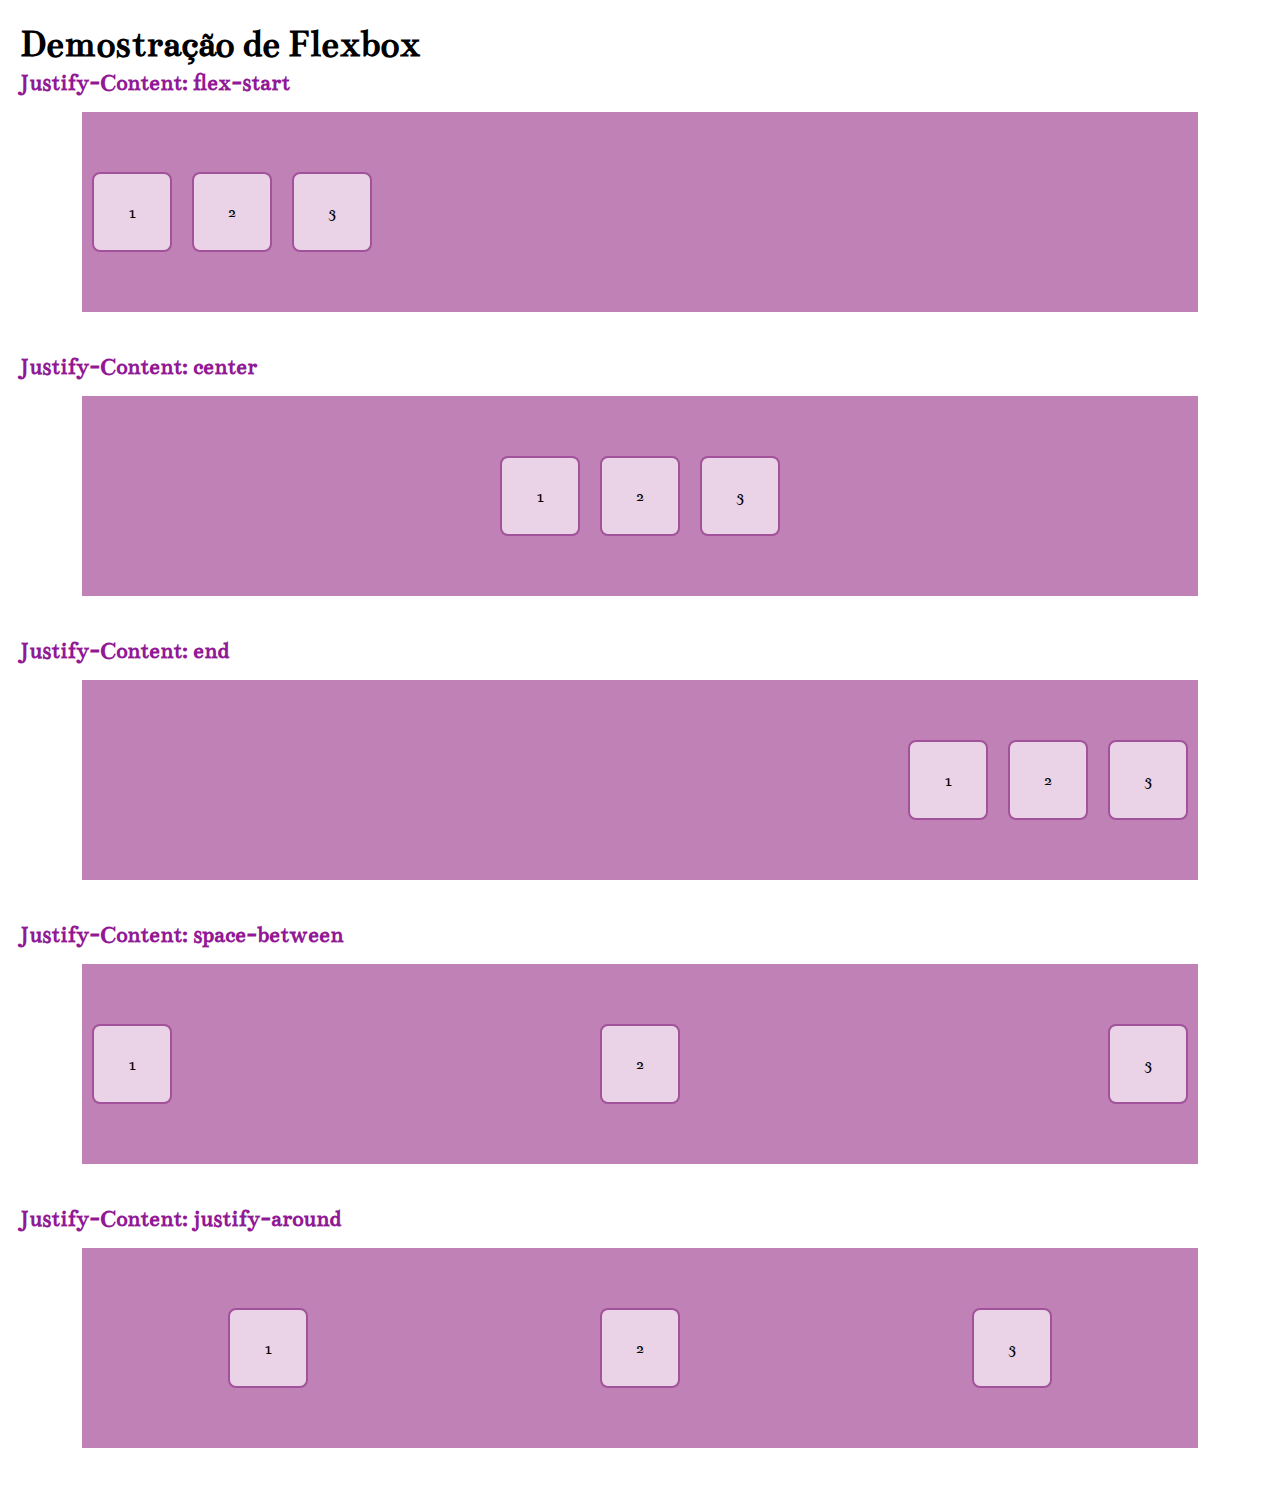
<file: index.html>
<!DOCTYPE html>
<html lang="pt-BR">
<head>
    <meta charset="UTF-8">
    <meta name="viewport" content="width=device-width, initial-scale=1.0">
    <title>Aulas LIMA</title>
    <link rel="stylesheet" href="assets/styles/index.css">
</head>
<body>
    <h1>Demostração de Flexbox</h1>

    <section>
        <h2>Justify-Content: flex-start</h2>

        <div class="flex-container">
            <div class="flex-item">1</div>
            <div class="flex-item">2</div>
            <div class="flex-item">3</div>
        </div>
    </section>

    <section>
        <h2>Justify-Content: center</h2>
    
        <div class="flex-container justify-center">
            <div class="flex-item">1</div>
            <div class="flex-item">2</div>
            <div class="flex-item">3</div>
        </div>
    </section>
    </body>
    </html>
    <section>
        <h2>Justify-Content: end</h2>
    
        <div class="flex-container justify-end">
            <div class="flex-item">1</div>
            <div class="flex-item">2</div>
            <div class="flex-item">3</div>
        </div>
    </section>
  
   
    <section>
        <h2>Justify-Content: space-between</h2>
    
        <div class="flex-container justify-between">
            <div class="flex-item">1</div>
            <div class="flex-item">2</div>
            <div class="flex-item">3</div>
        </div>
    </section>
    
    <section>
        <h2>Justify-Content: justify-around</h2>
    
        <div class="flex-container justify-around">
            <div class="flex-item">1</div>
            <div class="flex-item">2</div>
            <div class="flex-item">3</div>
        </div>
    </section>
    </body>
    </html>
</file>
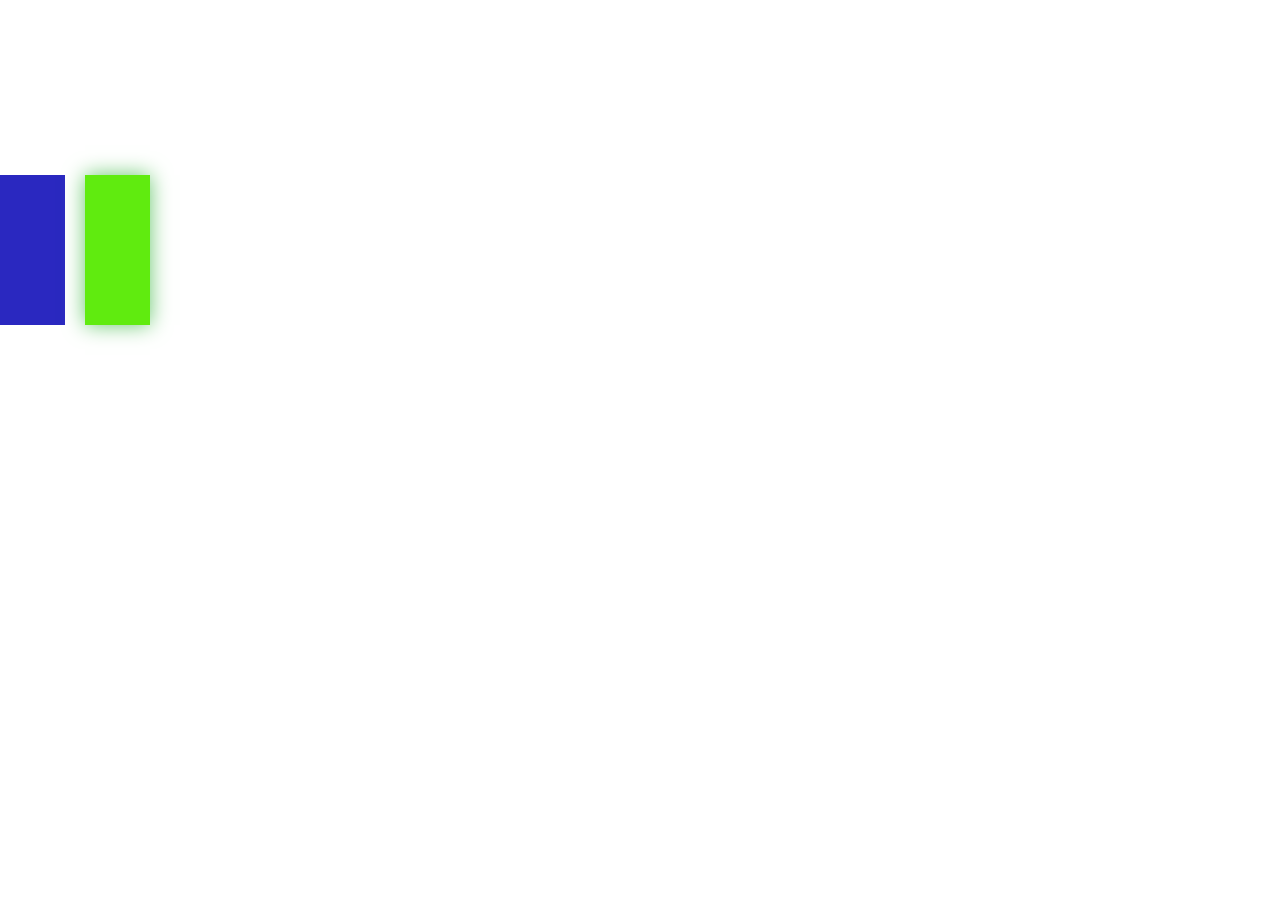
<file: pages/atividades.html>
<!DOCTYPE html>
<html lang="pt-BR">
<head>
    <meta charset="UTF-8">
    <meta name="viewport" href="=../assets/styles/atividade.css">
    <title>Atividades HTML</title>
    <link rel="stylesheet" href="../assets/styles/atividade.css">
</head>
<body>
        <div class="quadrado">
        <div class="conteiner">
        <div class="quadrado azul"></div>
        <div class="quadrado verde"></div>
    </div>

    <div class="semafaro">
    
    <div class="sinal vermelho"></div>
    <div class="sinal amarelo"></div>
    <div class="sinal verde"></div>
</div>
   
</body>
</html>
</file>
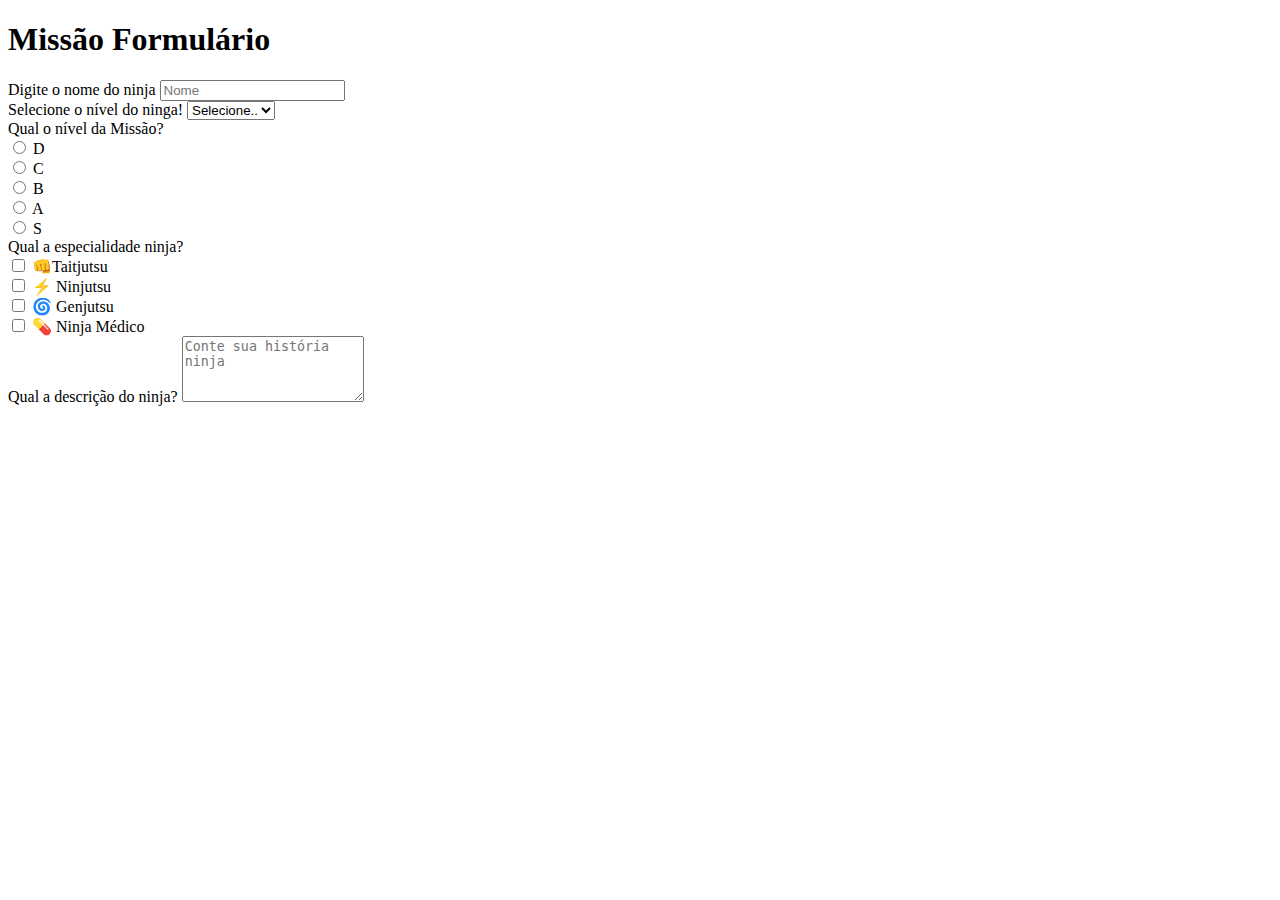
<file: pages/forms.html>
<!DOCTYPE html>
<html lang="pt-BR">
<head>
    <meta charset="UTF-8">
    <meta name="viewport" content="width=device-width, initial-scale=1.0">
    <title>Document</title>
    <link rel="styles" href="../assets/styles/forms.css"/>
</head>
<body>
    <h1>Missão Formulário</h1>

    <section>
       <form action="#">
        <div class="inpunts">
            <label for=" nome"> Digite o nome do ninja</label>
            <input type="text" placeholder="Nome" required />
        </div>

        <div class="rank">
            <label for="rank">Selecione o nível do ninga!</label>
            <select name="rank" id="rank">
                <option value="genin">Selecione..</option>
                <option value="chunin"> Chúnin</option>
                <option value="jõnin">Jonin</option>
                <option value="kage">Kage</option>

            </select>
      </div>
      <div class="tipo">
        <label for="tipo"> Qual o nível da Missão?</label>
        <div>
            <label for="d"></label>
            <input type="radio" name="tipo" value="d"/> D
        </div>
        <div>
            <label for="c"></label>
            <input type="radio" name="tipo" value="c"/> C
        </div>
        <div>
            <label for="b"></label>
            <input type="radio" name="tipo" value="b"/> B
        </div>
        <div>
            <label for="a"></label>
            <input type="radio" name="tipo" value="a"/> A
        </div>
        <div>
            <label for="s"></label>
            <input type="radio" name="tipo" value="s"/> S
        </div>
      </div>

      <div class="especialidade">
        <label for="especialidade">Qual a especialidade ninja?</label>
        <div>
            <label for="taijutsu">
                <input type="checkbox" name="especialidade" value ="taijutsu" />
                👊Taitjutsu
            </label>
        </div>
      </div>
        <div>
            <label for="taijutsu">
                <input type="checkbox" name="especialidade" value ="Ninjutsu" />
                ⚡ Ninjutsu
            </label>
        </div>
      </div>
        <div>
            <label for="taijutsu">
                <input type="checkbox" name="especialidade" value ="🌀 Genjutsu" />
                🌀 Genjutsu
            </label>
        </div>
        <div>
            <label for="taijutsu">
                <input type="checkbox" name="especialidade" value ="Ninja Médico" />
                💊 Ninja Médico
            </label>
    
        </div>
        <div class="descricao">
            <label for="descricao"> Qual a descrição do ninja?</label>

            <textarea name="descriçaõ"
             id="descrição"
             rows="4"
             placeholder="Conte sua história ninja"
             ></textarea>
        </div>
      </div>
       </form>
    </section>
</body>
</html>
</file>
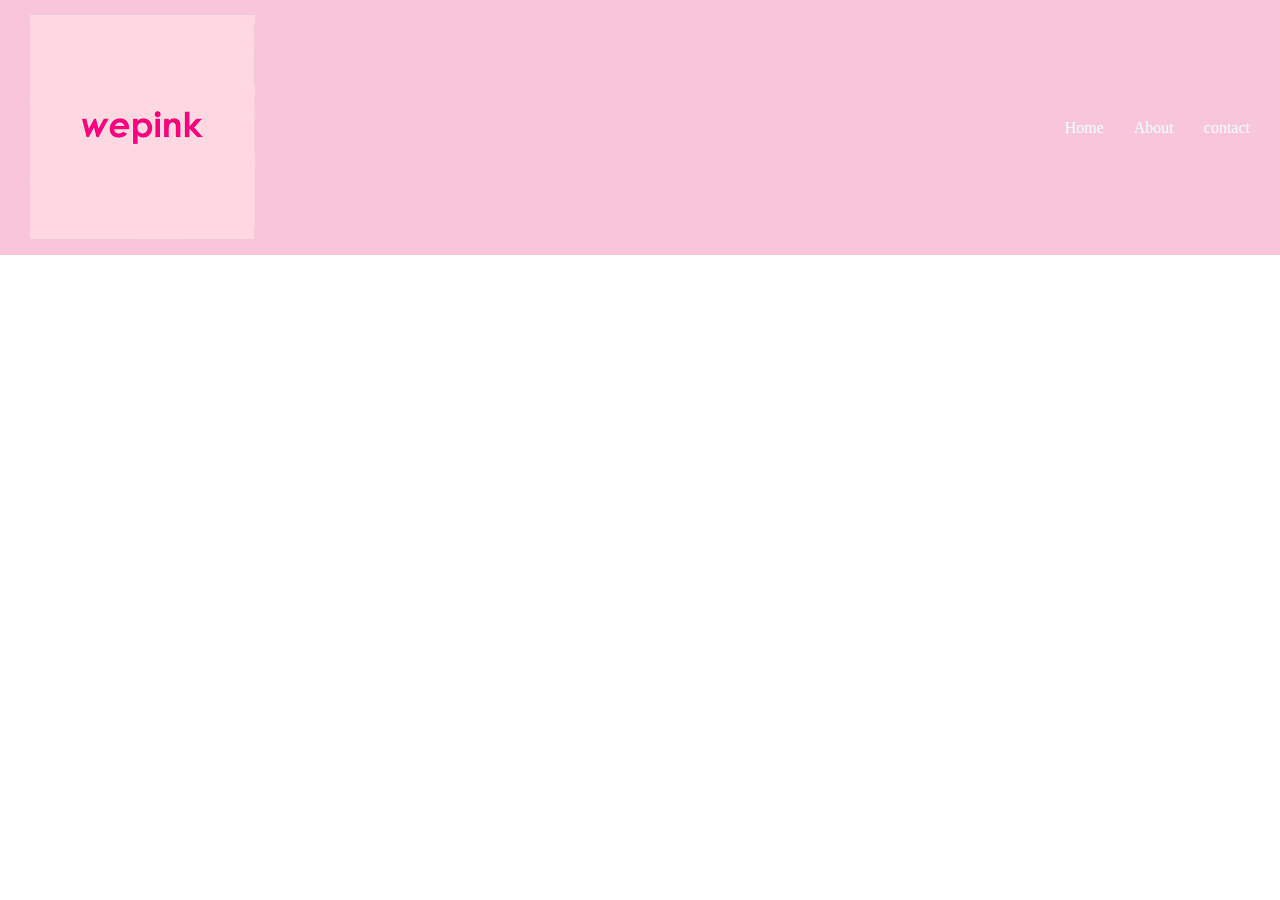
<file: pages/header.html>
<!DOCTYPE html>
<html lang="pt-BR">
<head>
    <meta charset="UTF-8">
    <meta name="viewport" content="width=device-width, initial-scale=1.0">
    <title>Document</title>
    <link rel="stylesheet" href="../assets/styles/header.css">
</head>
<body>
    <header>
        <img src = "../assets/styles/images.png" alt= "logo na header"  class="imagem">

        <div class="menu">
            <a href="#home">Home</a>
            <a href="#about">About</a>
            <a href="contact">contact</a>
        </div>
    </header>
    
</body>
</html>
</file>
<file: assets/styles/index.css>
@import url('https://fonts.googleapis.com/css2?family=Bentham&family=Slabo+27px&display=swap');

* {
    margin: 0 ;
    padding: 0;
    box-sizing: border-box;
}

body {
    font-family: Bentham, Arial, Helvetica, sans-serif;
    padding: 20px;
}

h1 {
    font-size: 2.5rem;
}

section {
    margin-bottom: 40px;
}

h2 {
    margin-bottom: 15px;
    color: #921996;
}

.flex-container {
    width: 90%;
    height: 200px;
    background-color: rgb(192, 130, 182);
    align-items: center;
    border-left: 60px;
    margin: 0 auto 20px;
    display: flex;
    justify-content: flex-start;
 
}

.flex-item {
    width: 80px;
    height: 80px;
    background-color: rgb(235, 211, 231);
    border: 2px solid rgb(161, 82, 155);
    display: flex;
    align-items: center;
    justify-content: center;
    border-radius: 8px;
    margin: 10px;
}

.justify-center {
    justify-content: center;
}

.justify-end{
    justify-content: end;
}

.justify-between{
    justify-content: space-between;
}

.justify-around{
    justify-content: space-around;
}
</file>
<file: assets/styles/atividade.css>
* {
    margin: 0 ;
    padding: 0;
    box-sizing: border-box;
}


.conteiner {
    display: flex ;
    justify-content: center;
    align-items: center;
    height: 500px;
    gap: 20px;
}


.quadrado {
    width: 150px;
    height: 150px;
}

.azul{
    background-color: rgb(42, 40, 192);
}

.verdee {
    background-color: rgb(40, 230, 65);
}

.container {
    display: flex;
    flex-direction: column;
    align-items: center;
    justify-content: center;
    height: 600px;
    gap: 30px;
}

.fundo {
   background-color: black;
   padding: 20px;
   height: 600px;
   border-radius: 25px;
   margin: 0 auto 30px;
}

.circulo {
    width: 100px;
    height: 100px;
    border-radius: 50%;

}

.vermelho {
    background-color: rgb(236, 2, 2);
    align-items: center;
    box-shadow: 0 0 20px #f00
   
}

.amarelo {
    background-color: rgb(231, 247, 8);
    align-items: center;
    box-shadow: 0 0 20px #eeff01;
}

.verde {
    background-color: rgb(96, 235, 15);
    align-items: center;
    box-shadow:  0 0 20px #67c76c;
}
</file>
<file: assets/styles/header.css>
* {
    margin: 0;
    padding: 0;
    box-sizing: border-box;
}

header {
    background-color: rgb(248, 197, 219);
    color: azure;
    padding: 15px 30px;
    display: flex;
    justify-content: space-between;
    align-items: center;
}

.logo {
    font-size: 26px;
    font-weight: bold;
}

.menu {
    display: flex;
    gap: 30px;

}

.menu a {
    color: azure;
    text-decoration: none;
    font-size: 16px;
    transition: color 0.3s
    ;
}

.menu a:hover {
    color: rgb(94, 12, 48);
}
</file>
